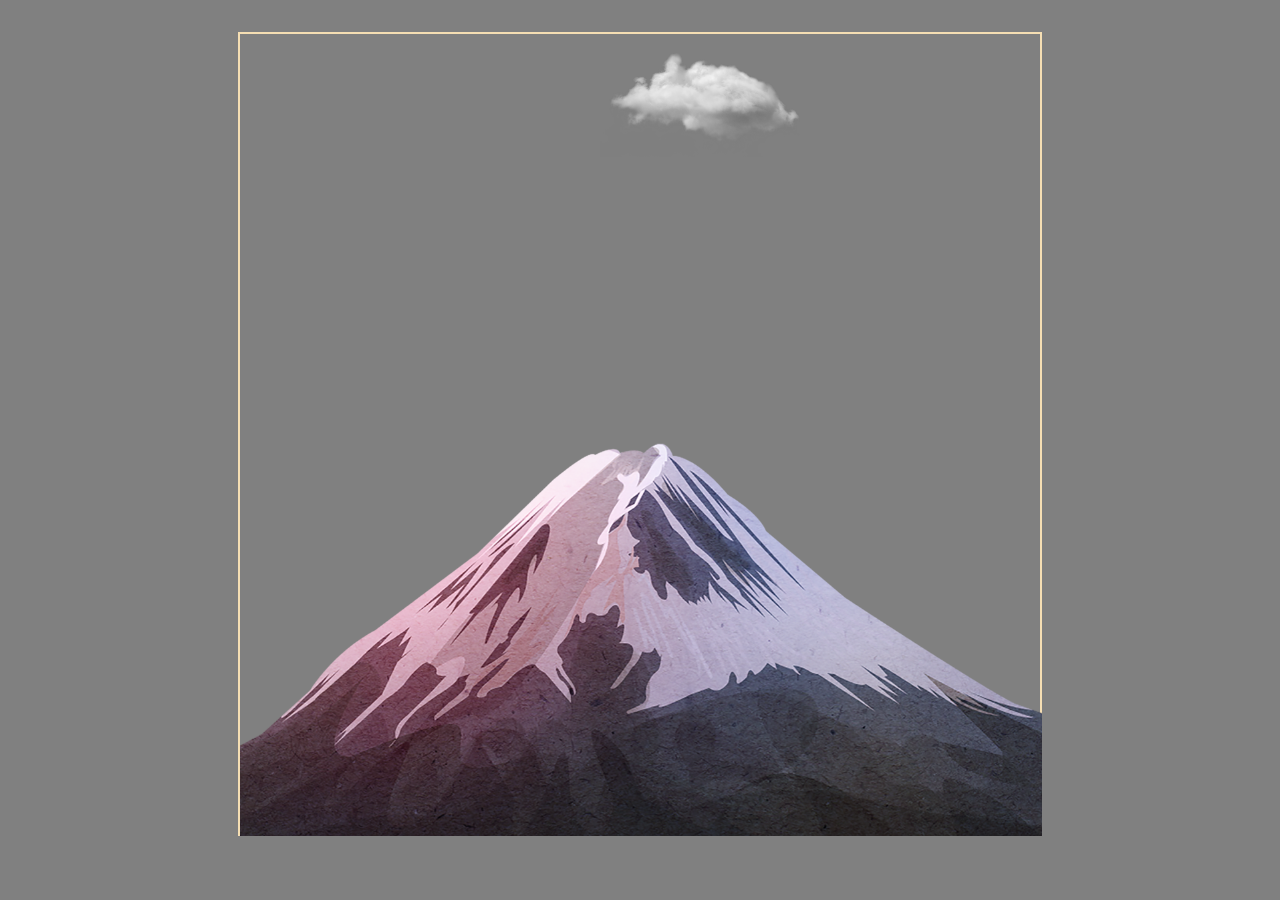
<file: Clouds/runningboxes/Lisa.html>
<!DOCTYPE html>
<html lang="en">
<head>
    <meta charset="UTF-8">
    <meta name="viewport" content="width=device-width, initial-scale=1.0">
    <title>Lisa</title>
    <link rel="stylesheet" href="css/style.css">
</head>
<body>

    <div class="container">
        <div class="cloud-one"><img src="img/cloud.png" alt="cloud one" width="100%"></div>
        <div class="cloud-two"><img src="img/cloud.png" alt="cloud two" width="100%"></div>
        <div class="mountain"><img src="img/mountain.png" alt="mountain" width="200%"></div>
        
    </div>
    
</body>
</html>
</file>
<file: Clouds/runningboxes/css/style.css>
*{
    margin: 0;
    padding: 0;
    box-sizing: border-box;
}

body{
    background-color: gray;
}

.container{
    border: 2px solid wheat;
    height: 804px;
    width: 804px;
    margin: 2rem auto;
    position: relative;
}


/*
.box{
    border: 1px solid wheat;
    border-radius: 5%;
    height: 200px;
    width: 200px;
    position: absolute;
    Left: 18px; 
    top: 30px;
    animation-name: runningbox;
    animation-duration: 10s;
    animation-iteration-count: infinite;
}

@keyframes runningbox{
    0% {Left: 0; top: 0}
    25%{Left: 600px; top: 0}
    50%{Left: 600px; top: 600px}
    75%{Left: 0; top:600px;}
    100%{left: 0; top: 0}
}


@keyframes runningbox{
    0%{Left: 18px; top: 30px;}
    5%{Left: 20px; top: 45px;}
    10%{Left: 30px; top: 45px;}
    25%{Left: 35px; top: 50px;}
    35%{Left: 25px; top: 56px;}
    45%{Left: 15px; top: 35px;}
    55%{Left: 10px; top: 29px;}
    65%{Left: 8px; top: 25px;}
    75%{Left: 10px; top: 21px;}
    85%{Left: 14px; top: 23px;}
    95%{Left: 17px; top: 28px;}
    100%{Left: 20px; top: 33px;}
}

*/


.mountain{
    height: 401px;
    width: 401px;
    position: absolute;
}


.cloud-one{
    height: 200px;
    width: 200px;
    position: absolute;
    top: -0.2px;
    right: 240px;
    animation-name: movingcloud1;
    animation-duration: 30s;
    animation-iteration-count: infinite;
}

@keyframes movingcloud1{
    0%{right: 37px; top: 30px;}
    5%{right: 58 px; top: 45px;}
    10%{right: 30px; top:45px;}
    25%{right: 10px; top: 70px;}
    35%{right: 44px; top: 36px;}
    45%{right: 33px; top: 15px;}
    55%{right: 89px; top: 49px;}
    65%{right: 67px; top: 35px;}
    75%{right: 51px; top: 61px;}
    85%{right: 81px; top: 43px;}
    95%{right: 40px; top: 38px;}
    100%{right: 20px; top: 44px;}
}

.cloud-two{
    height: 200px;
    width: 200px;
    position: absolute;
    top: -800px;
    left: 240px;
    animation-name: movingcloud2;
    animation-duration: 30s;
    animation-iteration-count: infinite;
}

@keyframes movingcloud2{
    0%{Left: 8px; top: 30px;}
    5%{Left: 1px; top: 45px;}
    10%{Left: 30px; top: 45px;}
    25%{Left: 10px; top: 50px;}
    35%{Left: 15px; top: 56px;}
    45%{Left: 17px; top: 35px;}
    55%{Left: 80px; top: 29px;}
    65%{Left: 1px; top: 25px;}
    75%{Left: 15px; top: 21px;}
    85%{Left: 10px; top: 23px;}
    95%{Left: 00px; top: 28px;}
    100%{Left: 20px; top: 33px;}
}
</file>
